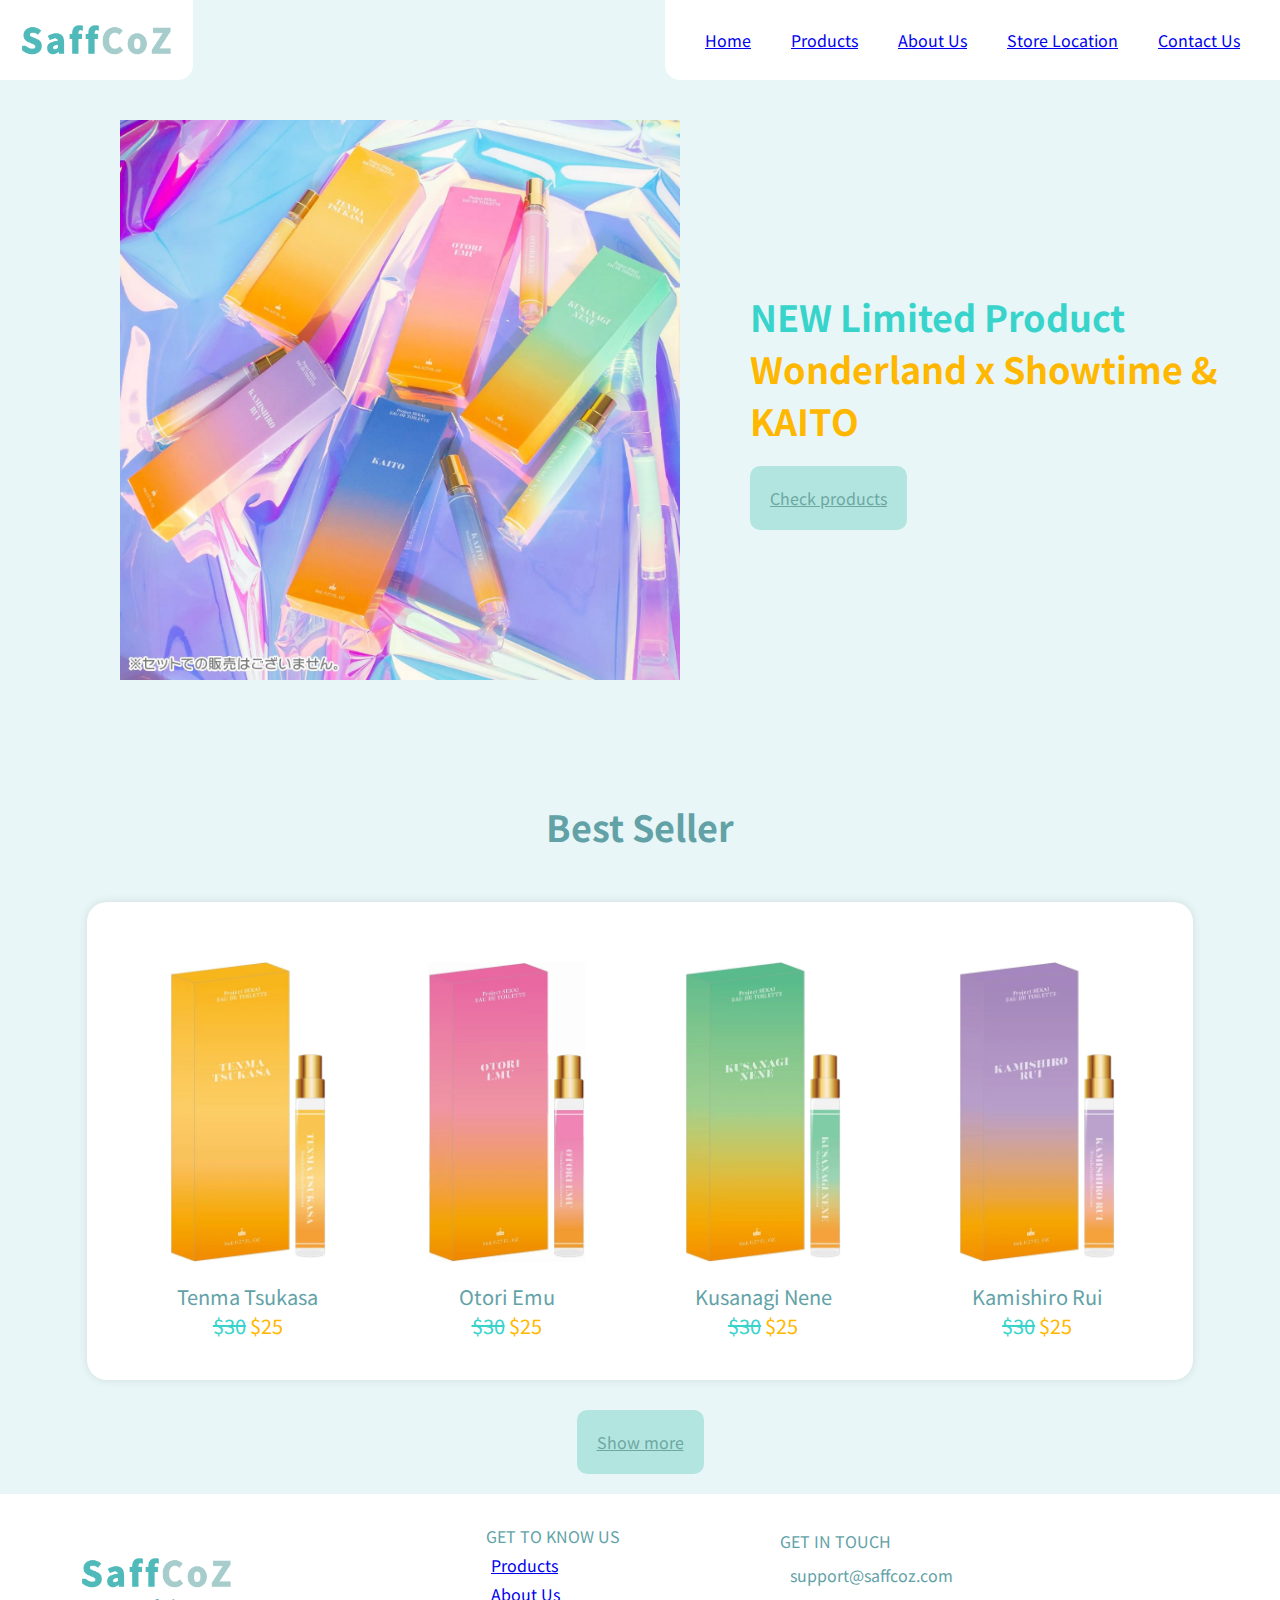
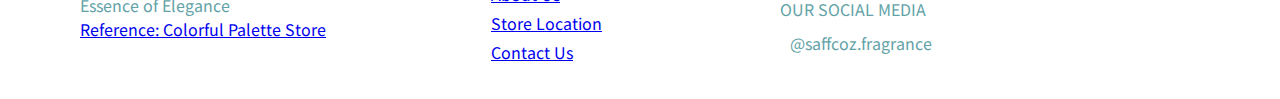
<file: index.html>
<html lang="en">
    <!-- navigation bar -->
    <head>
        <title>SaffCoZ</title>
        <link rel="stylesheet" href="style.css">
        <link rel="preconnect" href="https://fonts.googleapis.com">
        <link rel="preconnect" href="https://fonts.gstatic.com" crossorigin>
        <link href="https://fonts.googleapis.com/css2?family=Noto+Sans+JP:wght@100..900&display=swap" rel="stylesheet">
        <meta name="viewport" content="width=device-width, initial-scale=1.0">
    </head>
    <nav>
        <div class="navbar">
            <div class="navbar-left inline">
                <img class="navbar-logo" src="./assets/SaffCoZ.png" alt="SaffCoZ" class="SaffCoZ">
            </div>
            <div class="navbar-right inline noto-sans-jp">
                <a href="index.html" class="navbar-text inline" >Home</a>
                <a href="products.html" class="navbar-text inline" >Products</a>
                <a href="about.html" class="navbar-text inline" >About Us</a>
                <a href="store.html" class="navbar-text inline" >Store Location</a>
                <a href="contact.html" class="navbar-text inline">Contact Us</a>
            </div>
        </div>
    </nav>
    <!-- main content -->
    <body class="noto-sans-jp">
        <div class="content">
            <img class="photo inline" src="./assets/display.jpg" alt="display">
            <div class="inline">
                <h1 class="text-new">NEW Limited Product</h1>
                <h1 class="text-wxs text-align">Wonderland x Showtime & KAITO</h1>
                <a class="button" href="products.html">Check products</a>
            </div>
        </div>
        <div class="content-center">
            <div class="block">
                <h1 class="title">Best Seller</h1>
                <div class="product-container">
                    <div class="product">
                        <img src="./assets/tsukasa.png" alt="Tsukasa">
                        <ul class="bg-white">Tenma Tsukasa</ul>
                        <ul class="text-wxs bg-white"><s class="text-new bg-white">$30</s> $25</ul>
                    </div>
                    <div class="product">
                        <img src="./assets/emu.png" alt="Emu">
                        <ul class="bg-white">Otori Emu</ul>
                        <ul class="text-wxs bg-white"><s class="text-new bg-white">$30</s> $25</ul>
                    </div>
                    <div class="product">
                        <img src="./assets/nene.png" alt="Nene">
                        <ul class="bg-white">Kusanagi Nene</ul>
                        <ul class="text-wxs bg-white"><s class="text-new bg-white">$30</s> $25</ul>
                    </div>
                    <div class="product">
                        <img src="./assets/rui.png" alt="Rui">
                        <ul class="bg-white">Kamishiro Rui</ul>
                        <ul class="text-wxs bg-white"><s class="text-new bg-white">$30</s> $25</ul>
                    </div>
                </div>
                <div class="button-center mb-20">
                    <a class="button" href="products.html">Show more</a>
                </div>
            </div>
        </div>
    </body>
    <footer>
        <div class="bg-white center noto-sans-jp">
            <div class="bg-white">
                <div class="inline center bg-white footer">
                    <img class="navbar-logo" src="assets/SaffCoZ.png" alt="Product" class="logo">
                    <p class="bg-white">Essence of Elegance</p>
                    <a class="bg-white" href="https://store.colorfulpalette.jp/">Reference: Colorful Palette Store</a>
                </div>
                <div class="inline bg-white footer left">
                    <p class="bg-white f">GET TO KNOW US</p>
                    <a href="products.html" class="bg-white block" style="margin: 5px;">Products</a>
                    <a href="about.html" class="bg-white block" style="margin: 5px;">About Us</a>
                    <a href="store.html" class="bg-white block" style="margin: 5px;">Store Location</a>
                    <a href="contact.html" class="bg-white block" style="margin: 5px;">Contact Us</a>
                </div>
                <div class="inline bg-white footer left">
                    <p class="bg-white">GET IN TOUCH</p>
                    <p class="bg-white" style="margin: 10px;">support@saffcoz.com</p>
                    <p class="bg-white">OUR SOCIAL MEDIA</p>
                    <p class="bg-white" style="margin: 10px;">@saffcoz.fragrance</p>
                </div>
            </div>
        </div>
    </footer>
</html>
</file>
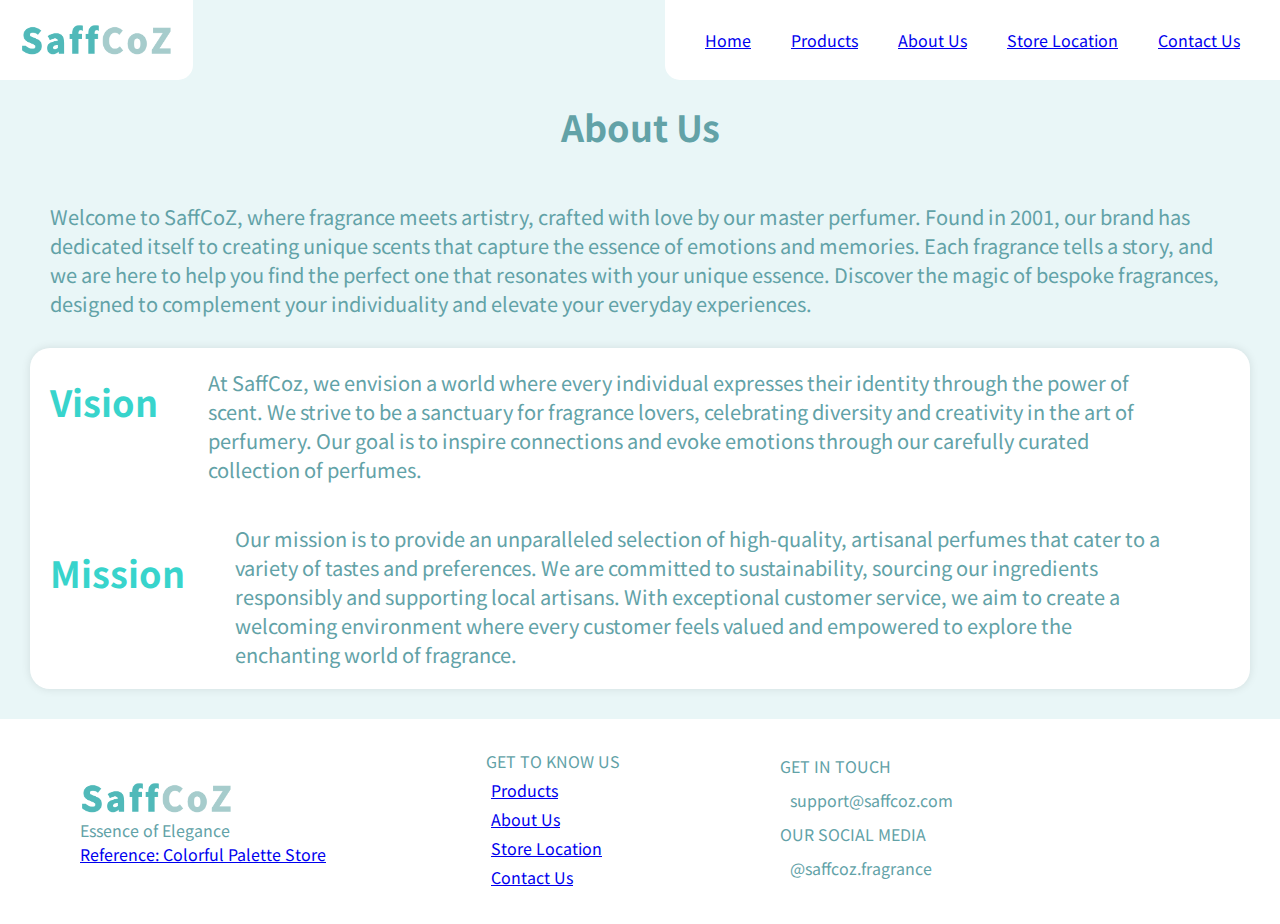
<file: about.html>
<html lang="en">
    <!-- navigation bar -->
    <head>
        <title>SaffCoZ</title>
        <link rel="stylesheet" href="style.css">
        <link rel="preconnect" href="https://fonts.googleapis.com">
        <link rel="preconnect" href="https://fonts.gstatic.com" crossorigin>
        <link href="https://fonts.googleapis.com/css2?family=Noto+Sans+JP:wght@100..900&display=swap" rel="stylesheet">
        <meta name="viewport" content="width=device-width, initial-scale=1.0">
    </head>
    <nav>
        <div class="navbar">
            <div class="navbar-left inline">
                <img class="navbar-logo" src="./assets/SaffCoZ.png" alt="SaffCoZ" class="SaffCoZ">
            </div>
            <div class="navbar-right inline noto-sans-jp">
                <a href="index.html" class="navbar-text inline" >Home</a>
                <a href="products.html" class="navbar-text inline" >Products</a>
                <a href="about.html" class="navbar-text inline" >About Us</a>
                <a href="store.html" class="navbar-text inline" >Store Location</a>
                <a href="contact.html" class="navbar-text inline">Contact Us</a>
            </div>
        </div>
    </nav>
    <!-- main content -->
    <body class="noto-sans-jp">
        <div>
            <div class="block">
                <div class="content-center">
                    <h1 class="title">About Us</h1>
                    <ul>
                        Welcome to SaffCoZ, where fragrance meets artistry, crafted with love by our master perfumer. Found in 2001, our brand has dedicated itself to creating unique scents that capture the essence of emotions and memories. Each fragrance tells a story, and we are here to help you find the perfect one that resonates with your unique essence. Discover the magic of bespoke fragrances, designed to complement your individuality and elevate your everyday experiences.
                    </ul>
                </div>
                <div class="product-container inline">
                    <div class="text-align bg-white">
                        <h1 class="title bg-white text-new">Vision</h1>
                        <ul class="bg-white">
                            At SaffCoz, we envision a world where every individual expresses their identity through the power of scent. We strive to be a sanctuary for fragrance lovers, celebrating diversity and creativity in the art of perfumery. Our goal is to inspire connections and evoke emotions through our carefully curated collection of perfumes.
                        </ul>
                    </div>
                    <div class="bg-white">
                        <h1 class="title bg-white text-new">Mission</h1>
                        <ul class="bg-white">
                            Our mission is to provide an unparalleled selection of high-quality, artisanal perfumes that cater to a variety of tastes and preferences. We are committed to sustainability, sourcing our ingredients responsibly and supporting local artisans. With exceptional customer service, we aim to create a welcoming environment where every customer feels valued and empowered to explore the enchanting world of fragrance.
                        </ul>
                    </div>
                </div>
            </div>
        </div>
    </body>
    <footer>
        <div class="bg-white center noto-sans-jp">
            <div class="bg-white">
                <div class="inline center bg-white footer">
                    <img class="navbar-logo" src="assets/SaffCoZ.png" alt="Product" class="logo">
                    <p class="bg-white">Essence of Elegance</p>
                    <a class="bg-white" href="https://store.colorfulpalette.jp/">Reference: Colorful Palette Store</a>
                </div>
                <div class="inline bg-white footer left">
                    <p class="bg-white f">GET TO KNOW US</p>
                    <a href="products.html" class="bg-white block" style="margin: 5px;">Products</a>
                    <a href="about.html" class="bg-white block" style="margin: 5px;">About Us</a>
                    <a href="store.html" class="bg-white block" style="margin: 5px;">Store Location</a>
                    <a href="contact.html" class="bg-white block" style="margin: 5px;">Contact Us</a>
                </div>
                <div class="inline bg-white footer left">
                    <p class="bg-white">GET IN TOUCH</p>
                    <p class="bg-white" style="margin: 10px;">support@saffcoz.com</p>
                    <p class="bg-white">OUR SOCIAL MEDIA</p>
                    <p class="bg-white" style="margin: 10px;">@saffcoz.fragrance</p>
                </div>
            </div>
        </div>
    </footer>
</html>
</file>
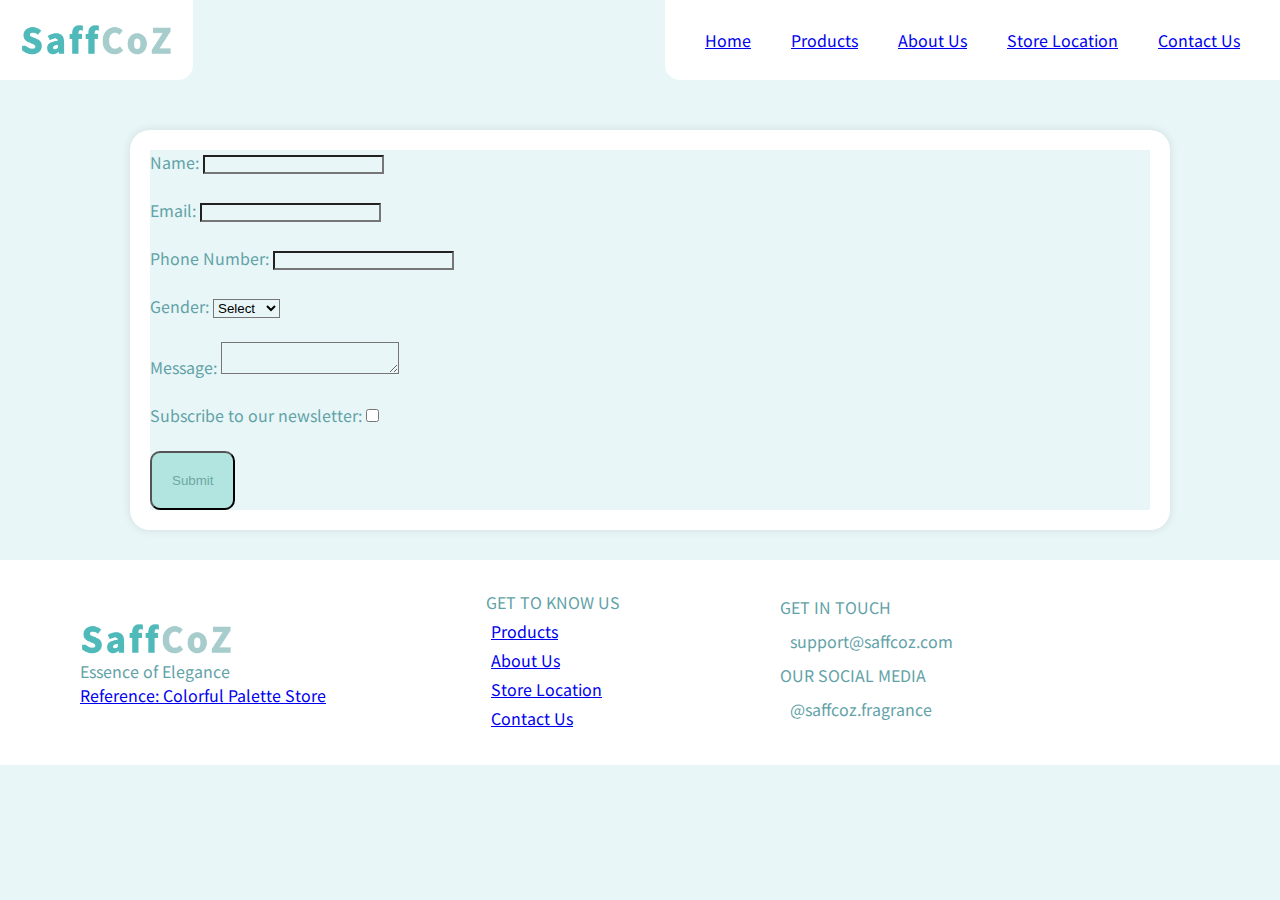
<file: contact.html>
<html lang="en">
    <!-- navigation bar -->
    <head>
        <title>SaffCoZ</title>
        <link rel="stylesheet" href="style.css">
        <link rel="preconnect" href="https://fonts.googleapis.com">
        <link rel="preconnect" href="https://fonts.gstatic.com" crossorigin>
        <link href="https://fonts.googleapis.com/css2?family=Noto+Sans+JP:wght@100..900&display=swap" rel="stylesheet">
        <meta name="viewport" content="width=device-width, initial-scale=1.0">
    </head>
    <nav>
        <div class="navbar">
            <div class="navbar-left inline">
                <img class="navbar-logo" src="./assets/SaffCoZ.png" alt="SaffCoZ" class="SaffCoZ">
            </div>
            <div class="navbar-right inline noto-sans-jp">
                <a href="index.html" class="navbar-text inline" >Home</a>
                <a href="products.html" class="navbar-text inline" >Products</a>
                <a href="about.html" class="navbar-text inline" >About Us</a>
                <a href="store.html" class="navbar-text inline" >Store Location</a>
                <a href="contact.html" class="navbar-text inline">Contact Us</a>
            </div>
        </div>
    </nav>
    <!-- main content -->
    <body class="noto-sans-jp">
        <div class="content">
            <div class="product-container">
                <!-- <form class="form" action="./submit.html">
                    <label for="name">Name:</label>
                    <input type="text" id="name" name="name" required><br><br>
                    
                    <label for="email">Email:</label>
                    <input type="email" id="email" name="email" required><br><br>
                    
                    <label for="phone">Phone Number:</label>
                    <input type="tel" id="phone" name="phone" pattern="[0-9]{10}" required><br><br>
                    
                    <label for="gender">Gender:</label>
                    <select id="gender" name="gender" required>
                        <option value="male">Male</option>
                        <option value="female">Female</option>
                    </select><br><br>
                    
                    <label for="message">Message:</label>
                    <textarea id="message" name="message" maxlength="255"></textarea><br><br>
                    
                    <input class="button" type="submit" value="Submit">
                </form> -->
                <form class="form" id="userForm">
                    <label for="name">Name:</label>
                    <input type="text" id="name" name="name"><br><br>
                    <span id="nameError" class="error"></span>
            
                    <label for="email">Email:</label>
                    <input type="email" id="email" name="email"><br><br>
                    <span id="emailError" class="error"></span>
            
                    <label for="phone">Phone Number:</label>
                    <input type="tel" id="phone" name="phone"><br><br>
                    <span id="phoneError" class="error"></span>
            
                    <label for="gender">Gender:</label>
                    <select id="gender" name="gender">
                        <option value="">Select</option>
                        <option value="male">Male</option>
                        <option value="female">Female</option>
                    </select><br><br>
                    <span id="genderError" class="error"></span>
            
                    <label for="message">Message:</label>
                    <textarea id="message" name="message" maxlength="255"></textarea><br><br>
                    <span id="messageError" class="error"></span>
                    
                    <label for="subscribe">Subscribe to our newsletter:</label>
                    <input type="checkbox" id="subscribe" name="subscribe"><br><br>
                    <span id="subscribeError" class="error"></span>
            
                    <input class="button" type="submit" value="Submit">
                </form>
            
                <script>
                    document.getElementById('userForm').addEventListener('submit', function (e) {
                        e.preventDefault();
                        let isValid = true;
            
                        const name = document.getElementById('name').value.trim();
                        const nameError = document.getElementById('nameError');
                        if (!name) {
                            nameError.textContent = "Name is required.";
                            isValid = false;
                        } else {
                            nameError.textContent = "";
                        }
            
                        const email = document.getElementById('email').value.trim();
                        const emailError = document.getElementById('emailError');
                        if (!email) {
                            emailError.textContent = "Email is required.";
                            isValid = false;
                        } else if (!email.includes('@') || !email.includes('.')) {
                            emailError.textContent = "Enter a valid email.";
                            isValid = false;
                        } else {
                            emailError.textContent = "";
                        }
            
                        const phone = document.getElementById('phone').value.trim();
                        const phoneError = document.getElementById('phoneError');
                        if (!phone) {
                            phoneError.textContent = "Phone number is required.";
                            isValid = false;
                        } else if (isNaN(phone) || phone.length !== 10) {
                            phoneError.textContent = "Enter a valid 10-digit phone number.";
                            isValid = false;
                        } else {
                            phoneError.textContent = "";
                        }
            
                        const gender = document.getElementById('gender').value;
                        const genderError = document.getElementById('genderError');
                        if (!gender) {
                            genderError.textContent = "Please select a gender.";
                            isValid = false;
                        } else {
                            genderError.textContent = "";
                        }
            
                        const message = document.getElementById('message').value.trim();
                        const messageError = document.getElementById('messageError');
                        if (message.length > 255) {
                            messageError.textContent = "Message cannot exceed 255 characters.";
                            isValid = false;
                        } else {
                            messageError.textContent = "";
                        }

                        if (isValid) {
                            alert('Form submitted successfully!');
                            document.getElementById('userForm').reset();
                        }
                    });
                </script>
            </div>
        </div>
    </body>
    <footer>
        <div class="bg-white center noto-sans-jp">
            <div class="bg-white">
                <div class="inline center bg-white footer">
                    <img class="navbar-logo" src="assets/SaffCoZ.png" alt="Product" class="logo">
                    <p class="bg-white">Essence of Elegance</p>
                    <a class="bg-white" href="https://store.colorfulpalette.jp/">Reference: Colorful Palette Store</a>
                </div>
                <div class="inline bg-white footer left">
                    <p class="bg-white f">GET TO KNOW US</p>
                    <a href="products.html" class="bg-white block" style="margin: 5px;">Products</a>
                    <a href="about.html" class="bg-white block" style="margin: 5px;">About Us</a>
                    <a href="store.html" class="bg-white block" style="margin: 5px;">Store Location</a>
                    <a href="contact.html" class="bg-white block" style="margin: 5px;">Contact Us</a>
                </div>
                <div class="inline bg-white footer left">
                    <p class="bg-white">GET IN TOUCH</p>
                    <p class="bg-white" style="margin: 10px;">support@saffcoz.com</p>
                    <p class="bg-white">OUR SOCIAL MEDIA</p>
                    <p class="bg-white" style="margin: 10px;">@saffcoz.fragrance</p>
                </div>
            </div>
        </div>
    </footer>
</html>
</file>
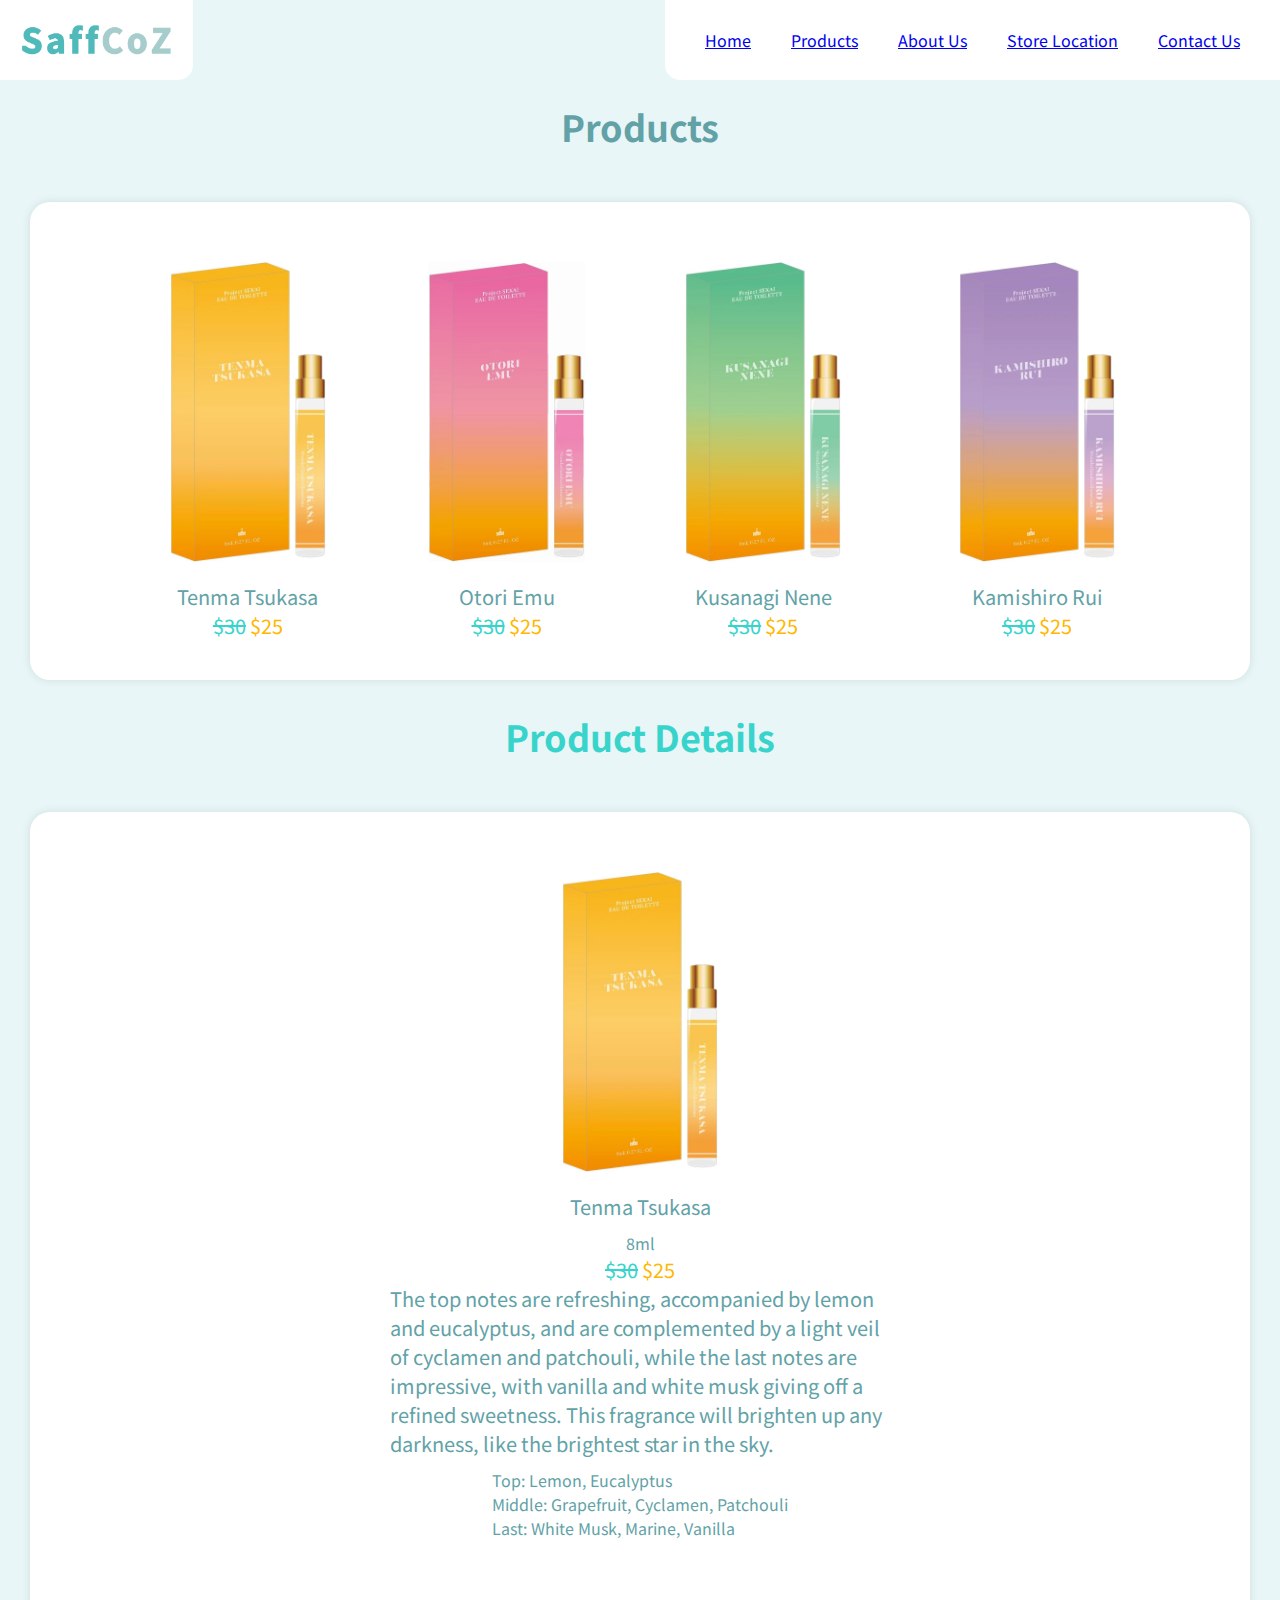
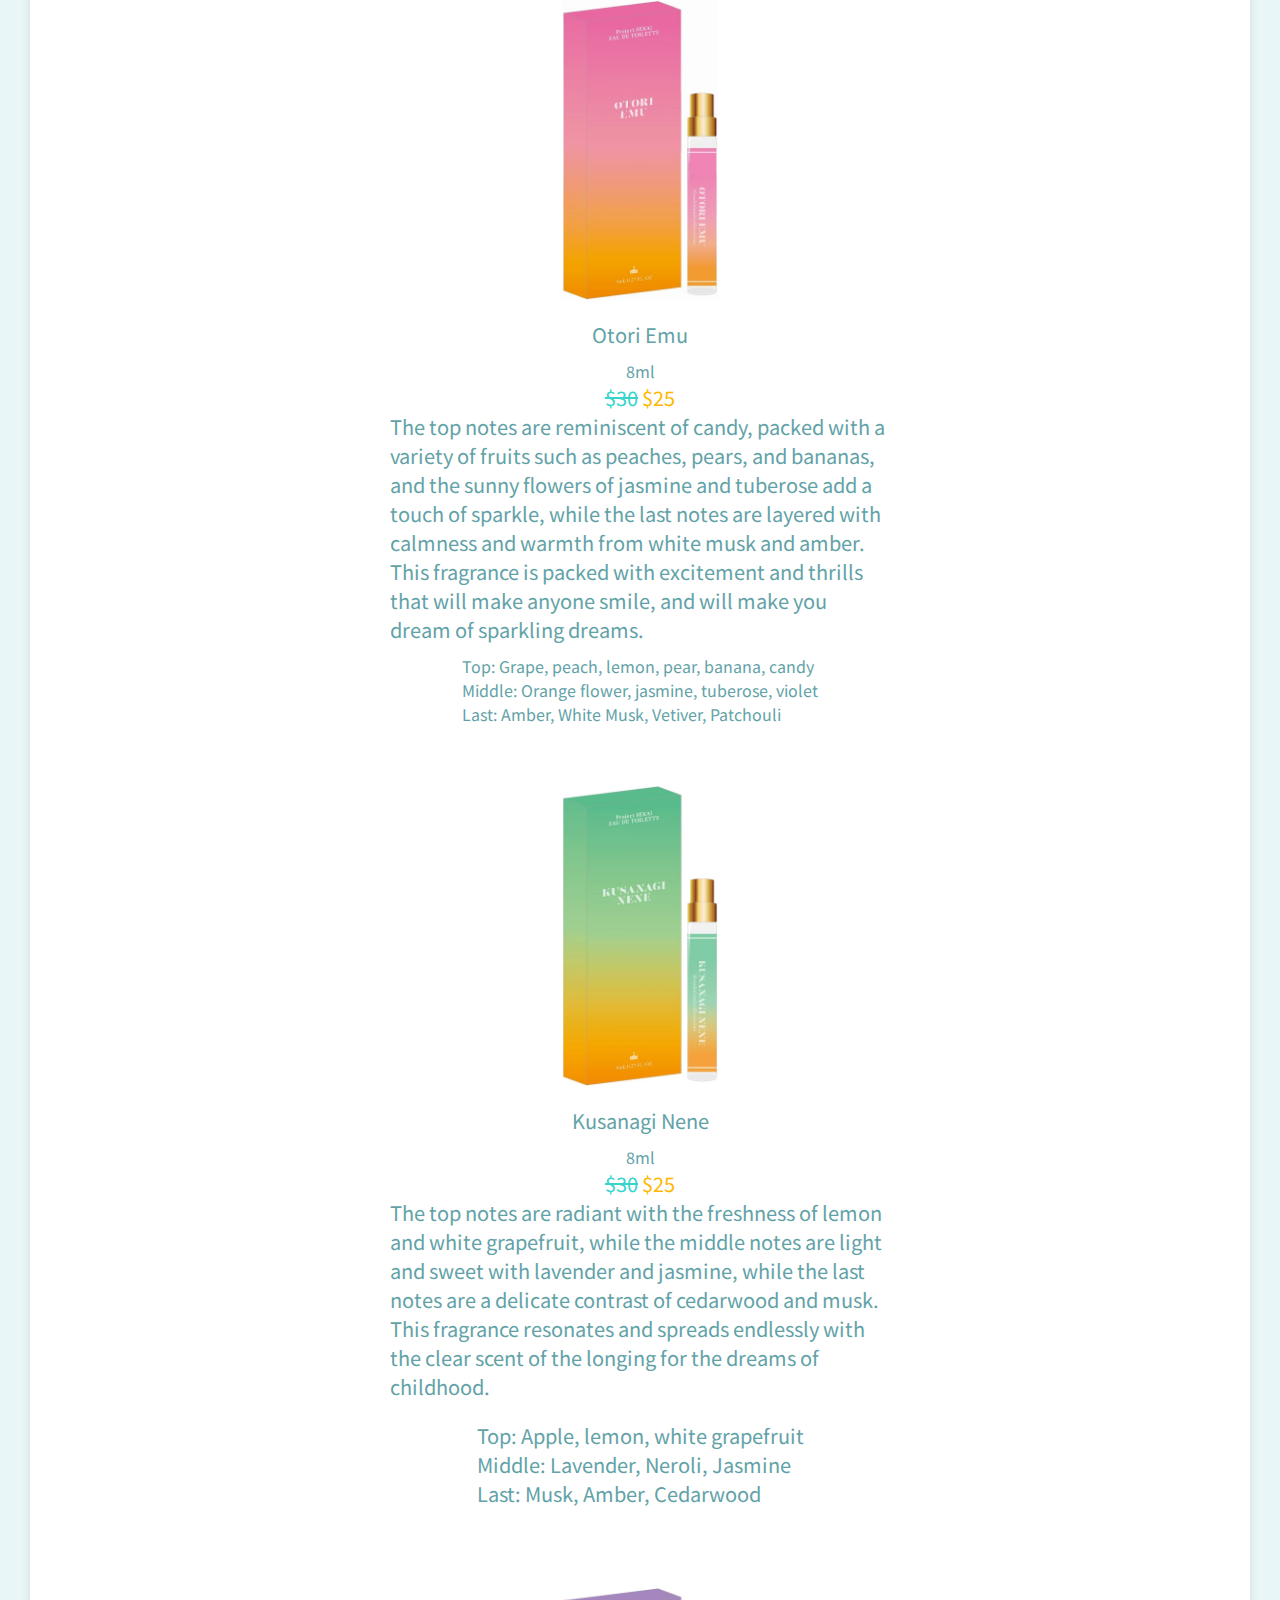
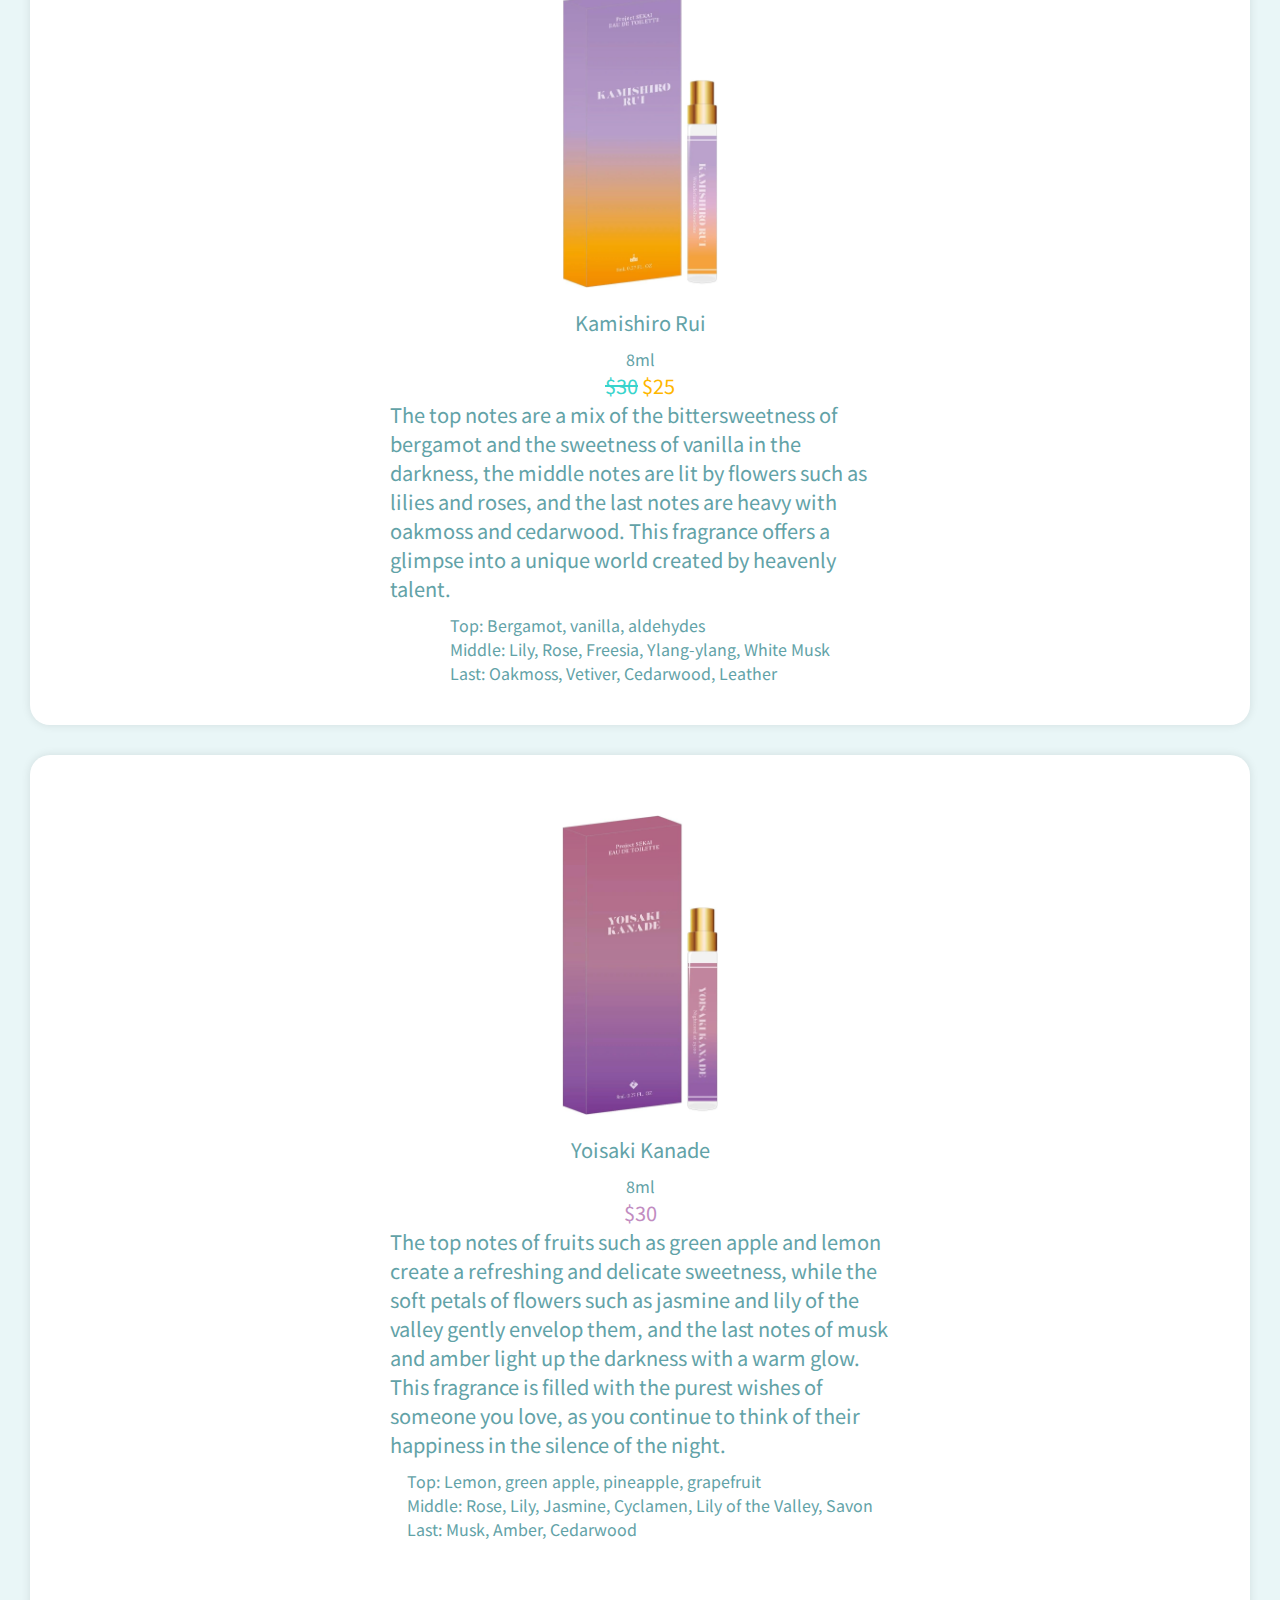
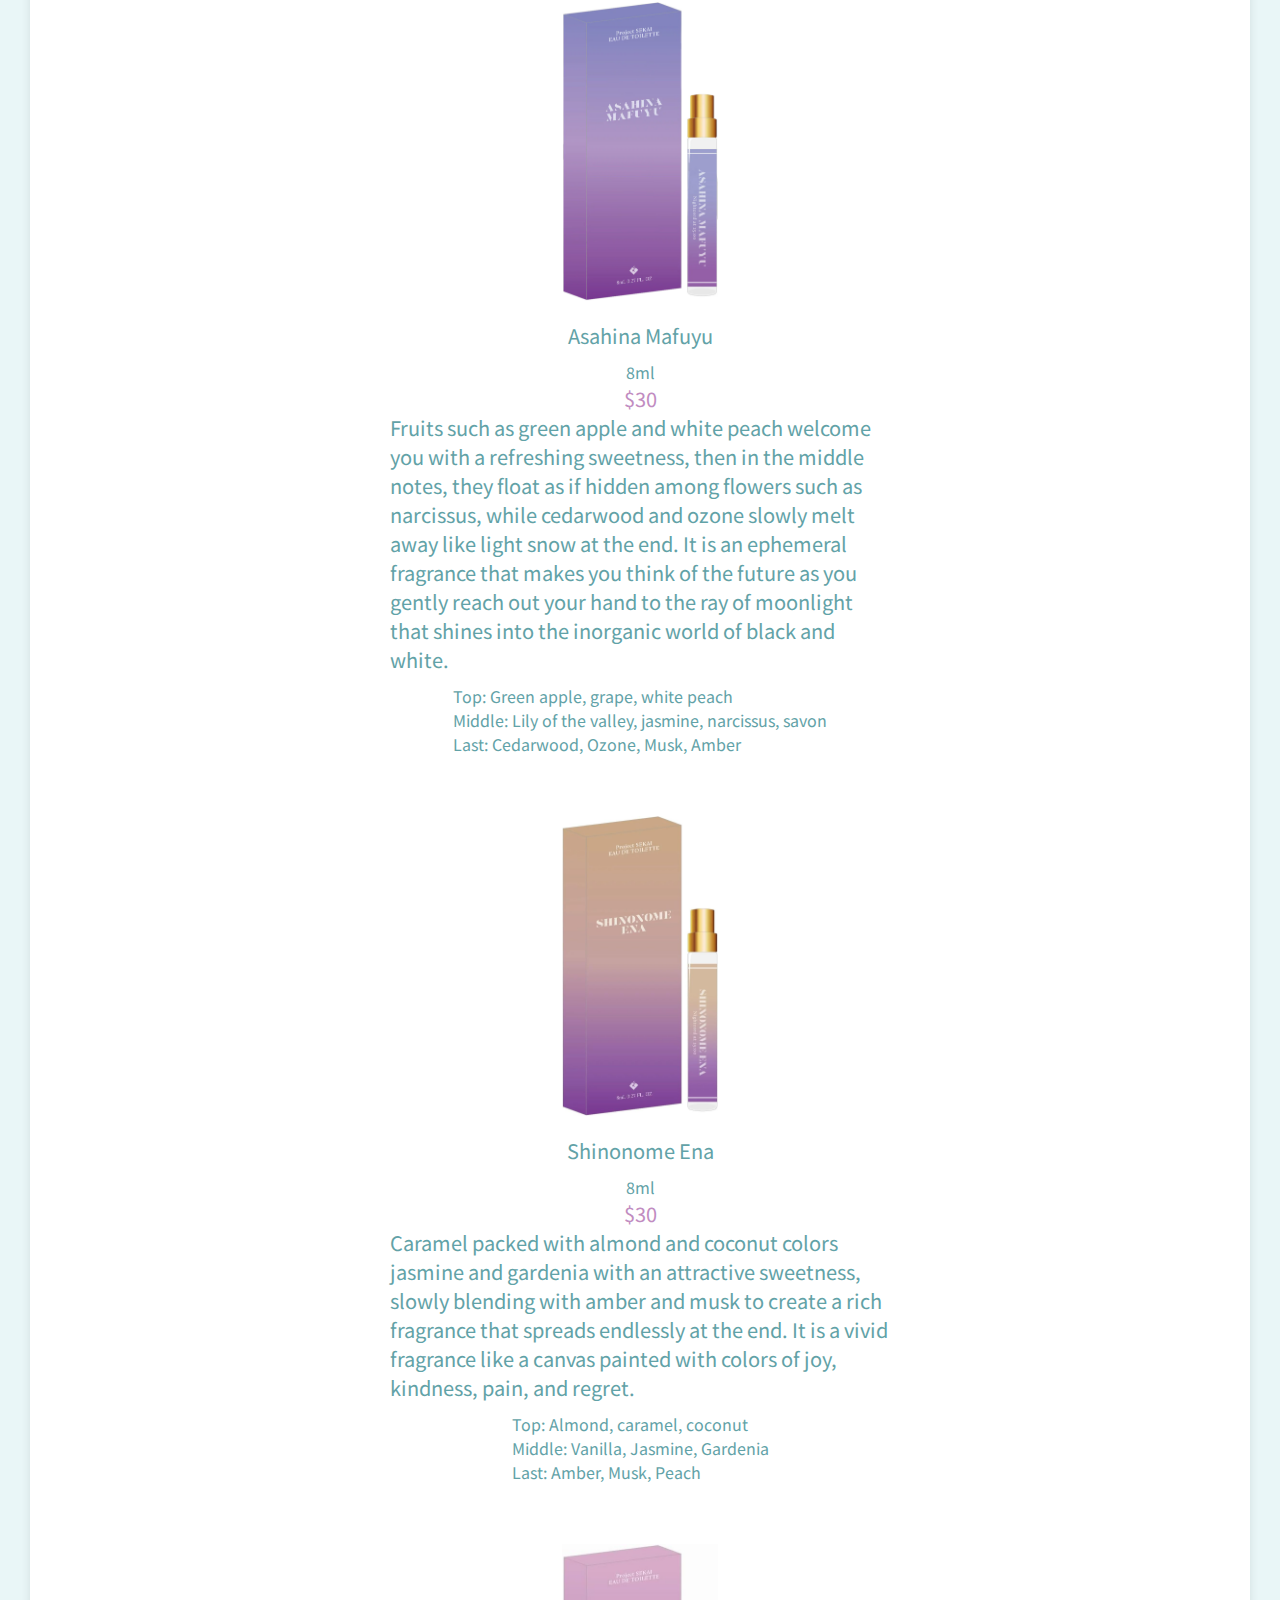
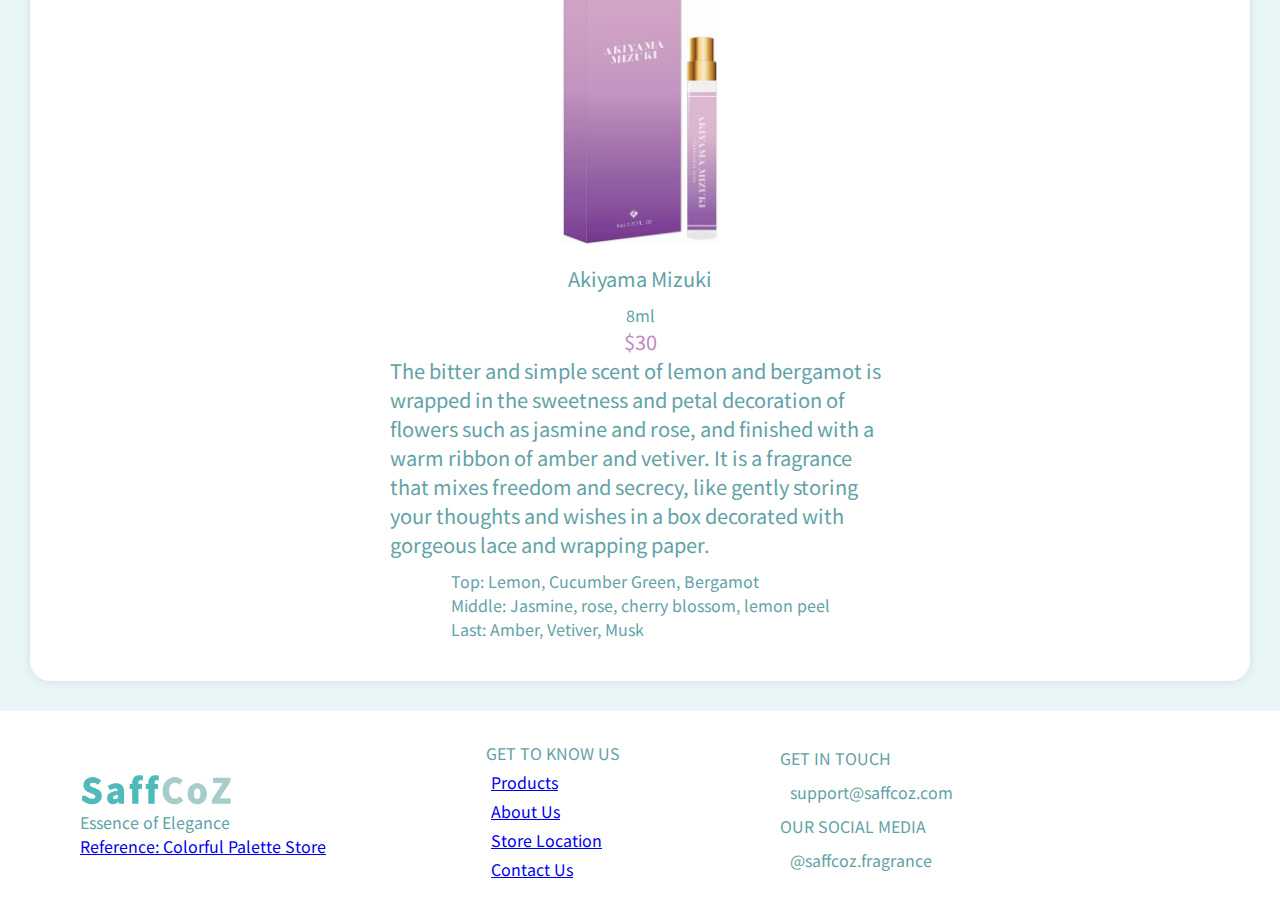
<file: products.html>
<html lang="en">
    <!-- navigation bar -->
    <head>
        <title>SaffCoZ</title>
        <link rel="stylesheet" href="style.css">
        <link rel="preconnect" href="https://fonts.googleapis.com">
        <link rel="preconnect" href="https://fonts.gstatic.com" crossorigin>
        <link href="https://fonts.googleapis.com/css2?family=Noto+Sans+JP:wght@100..900&display=swap" rel="stylesheet">
        <meta name="viewport" content="width=device-width, initial-scale=1.0">
    </head>
    <nav>
        <div class="navbar">
            <div class="navbar-left inline">
                <img class="navbar-logo" src="./assets/SaffCoZ.png" alt="SaffCoZ" class="SaffCoZ">
            </div>
            <div class="navbar-right inline noto-sans-jp">
                <a href="index.html" class="navbar-text inline" >Home</a>
                <a href="products.html" class="navbar-text inline" >Products</a>
                <a href="about.html" class="navbar-text inline" >About Us</a>
                <a href="store.html" class="navbar-text inline" >Store Location</a>
                <a href="contact.html" class="navbar-text inline">Contact Us</a>
            </div>
        </div>
    </nav>
    <!-- main content -->
    <body class="noto-sans-jp">
        <div class="content-center">
            <div class="block">
                <h1 class="title">Products</h1>
                <div class="product-container">
                    <div class="product">
                        <img src="./assets/tsukasa.png" alt="Tsukasa">
                        <ul class="bg-white">Tenma Tsukasa</ul>
                        <ul class="text-wxs bg-white"><s class="text-new bg-white">$30</s> $25</ul>
                    </div>
                    <div class="product">
                        <img src="./assets/emu.png" alt="Emu">
                        <ul class="bg-white">Otori Emu</ul>
                        <ul class="text-wxs bg-white"><s class="text-new bg-white">$30</s> $25</ul>
                    </div>
                    <div class="product">
                        <img src="./assets/nene.png" alt="Nene">
                        <ul class="bg-white">Kusanagi Nene</ul>
                        <ul class="text-wxs bg-white"><s class="text-new bg-white">$30</s> $25</ul>
                    </div>
                    <div class="product">
                        <img src="./assets/rui.png" alt="Rui">
                        <ul class="bg-white">Kamishiro Rui</ul>
                        <ul class="text-wxs bg-white"><s class="text-new bg-white">$30</s> $25</ul>
                    </div>
                </div>
                <h1 class="title text-new">Product Details</h1>
                <div class="product-container">
                    <div class="product product-detail">
                        <img src="./assets/tsukasa.png" alt="Tsukasa">
                        <ul class="bg-white">Tenma Tsukasa</ul>
                        <ul class="bg-white product-comp">8ml<br></ul>
                        <ul class="text-wxs bg-white"><s class="text-new bg-white">$30</s> $25</ul>
                        <ul class="bg-white">The top notes are refreshing, accompanied by lemon and eucalyptus, and are complemented by a light veil of cyclamen and patchouli, while the last notes are impressive, with vanilla and white musk giving off a refined sweetness. This fragrance will brighten up any darkness, like the brightest star in the sky.</ul>
                        <ul class="bg-white product-comp">
                            Top:	Lemon, Eucalyptus <br>
                            Middle:	Grapefruit, Cyclamen, Patchouli <br>
                            Last:	White Musk, Marine, Vanilla
                        </ul>
                    </div>
                    <div class="product product-detail">
                        <img src="./assets/emu.png" alt="Emu">
                        <ul class="bg-white">Otori Emu</ul>
                        <ul class="bg-white product-comp">8ml<br></ul>
                        <ul class="text-wxs bg-white"><s class="text-new bg-white">$30</s> $25</ul>
                        <ul class="bg-white">The top notes are reminiscent of candy, packed with a variety of fruits such as peaches, pears, and bananas, and the sunny flowers of jasmine and tuberose add a touch of sparkle, while the last notes are layered with calmness and warmth from white musk and amber. This fragrance is packed with excitement and thrills that will make anyone smile, and will make you dream of sparkling dreams.
                        </ul>
                        <ul class="bg-white product-comp">
                            Top:	Grape, peach, lemon, pear, banana, candy <br>
                            Middle:	Orange flower, jasmine, tuberose, violet <br>
                            Last:	Amber, White Musk, Vetiver, Patchouli
                        </ul>
                    </div>
                    <div class="product product-detail">
                        <img src="./assets/nene.png" alt="Nene">
                        <ul class="bg-white">Kusanagi Nene</ul>
                        <ul class="bg-white product-comp">8ml<br></ul>
                        <ul class="text-wxs bg-white"><s class="text-new bg-white">$30</s> $25</ul>
                        <ul class="bg-white">
                            The top notes are radiant with the freshness of lemon and white grapefruit, while the middle notes are light and sweet with lavender and jasmine, while the last notes are a delicate contrast of cedarwood and musk. This fragrance resonates and spreads endlessly with the clear scent of the longing for the dreams of childhood.
                        </ul>
                        <ul class="bg-white product comp">
                            Top:	Apple, lemon, white grapefruit <br>
                            Middle:	Lavender, Neroli, Jasmine <br>
                            Last:	Musk, Amber, Cedarwood
                        </ul>
                    </div>
                    <div class="product product-detail">
                        <img src="./assets/rui.png" alt="Rui">
                        <ul class="bg-white">Kamishiro Rui</ul>
                        <ul class="bg-white product-comp">8ml<br></ul>
                        <ul class="text-wxs bg-white"><s class="text-new bg-white">$30</s> $25</ul>
                        <ul class="bg-white">The top notes are a mix of the bittersweetness of bergamot and the sweetness of vanilla in the darkness, the middle notes are lit by flowers such as lilies and roses, and the last notes are heavy with oakmoss and cedarwood. This fragrance offers a glimpse into a unique world created by heavenly talent.</ul>
                        <ul class="bg-white product-comp">
                            Top:	Bergamot, vanilla, aldehydes <br>
                            Middle:	Lily, Rose, Freesia, Ylang-ylang, White Musk <br>
                            Last:	Oakmoss, Vetiver, Cedarwood, Leather
                        </ul>
                    </div>
                </div>
                <div class="product-container">
                    <div class="product product-detail">
                        <img src="./assets/kanade.png" alt="Kanade">
                        <ul class="bg-white">Yoisaki Kanade</ul>
                        <ul class="bg-white product-comp">8ml<br></ul>
                        <ul class="text-nii bg-white">$30</ul>
                        <ul class="bg-white">The top notes of fruits such as green apple and lemon create a refreshing and delicate sweetness, while the soft petals of flowers such as jasmine and lily of the valley gently envelop them, and the last notes of musk and amber light up the darkness with a warm glow. This fragrance is filled with the purest wishes of someone you love, as you continue to think of their happiness in the silence of the night.</ul>
                        <ul class="bg-white product-comp">
                            Top:	Lemon, green apple, pineapple, grapefruit <br>
                            Middle:	Rose, Lily, Jasmine, Cyclamen, Lily of the Valley, Savon <br>
                            Last:	Musk, Amber, Cedarwood
                        </ul>
                    </div>
                    <div class="product product-detail">
                        <img src="./assets/mafuyu.png" alt="Mafuyu">
                        <ul class="bg-white">Asahina Mafuyu</ul>
                        <ul class="bg-white product-comp">8ml<br></ul>
                        <ul class="text-nii bg-white">$30</ul>
                        <ul class="bg-white">Fruits such as green apple and white peach welcome you with a refreshing sweetness, then in the middle notes, they float as if hidden among flowers such as narcissus, while cedarwood and ozone slowly melt away like light snow at the end. It is an ephemeral fragrance that makes you think of the future as you gently reach out your hand to the ray of moonlight that shines into the inorganic world of black and white.</ul>
                        <ul class="bg-white product-comp">
                            Top:	Green apple, grape, white peach <br>
                            Middle:	Lily of the valley, jasmine, narcissus, savon <br>
                            Last:	Cedarwood, Ozone, Musk, Amber
                        </ul>
                    </div>
                    <div class="product product-detail">
                        <img src="./assets/ena.png" alt="Ena">
                        <ul class="bg-white">Shinonome Ena</ul>
                        <ul class="bg-white product-comp">8ml<br></ul>
                        <ul class="text-nii bg-white">$30</ul>
                        <ul class="bg-white">Caramel packed with almond and coconut colors jasmine and gardenia with an attractive sweetness, slowly blending with amber and musk to create a rich fragrance that spreads endlessly at the end. It is a vivid fragrance like a canvas painted with colors of joy, kindness, pain, and regret.</ul>
                        <ul class="bg-white product-comp">
                            Top:	Almond, caramel, coconut <br>
                            Middle:	Vanilla, Jasmine, Gardenia <br>
                            Last:	Amber, Musk, Peach
                        </ul>
                    </div>
                    <div class="product product-detail">
                        <img src="./assets/mizuki.png" alt="Mizuki">
                        <ul class="bg-white">Akiyama Mizuki</ul>
                        <ul class="bg-white product-comp">8ml<br></ul>
                        <ul class="text-nii bg-white">$30</ul>
                        <ul class="bg-white">The bitter and simple scent of lemon and bergamot is wrapped in the sweetness and petal decoration of flowers such as jasmine and rose, and finished with a warm ribbon of amber and vetiver. It is a fragrance that mixes freedom and secrecy, like gently storing your thoughts and wishes in a box decorated with gorgeous lace and wrapping paper.</ul>
                        <ul class="bg-white product-comp">
                            Top:	Lemon, Cucumber Green, Bergamot <br>
                            Middle:	Jasmine, rose, cherry blossom, lemon peel <br>
                            Last:	Amber, Vetiver, Musk</ul>
                    </div>
                </div>
            </div>
        </div>
    </body>
    <footer>
        <div class="bg-white center noto-sans-jp">
            <div class="bg-white">
                <div class="inline center bg-white footer">
                    <img class="navbar-logo" src="assets/SaffCoZ.png" alt="Product" class="logo">
                    <p class="bg-white">Essence of Elegance</p>
                    <a class="bg-white" href="https://store.colorfulpalette.jp/">Reference: Colorful Palette Store</a>
                </div>
                <div class="inline bg-white footer left">
                    <p class="bg-white f">GET TO KNOW US</p>
                    <a href="products.html" class="bg-white block" style="margin: 5px;">Products</a>
                    <a href="about.html" class="bg-white block" style="margin: 5px;">About Us</a>
                    <a href="store.html" class="bg-white block" style="margin: 5px;">Store Location</a>
                    <a href="contact.html" class="bg-white block" style="margin: 5px;">Contact Us</a>
                </div>
                <div class="inline bg-white footer left">
                    <p class="bg-white">GET IN TOUCH</p>
                    <p class="bg-white" style="margin: 10px;">support@saffcoz.com</p>
                    <p class="bg-white">OUR SOCIAL MEDIA</p>
                    <p class="bg-white" style="margin: 10px;">@saffcoz.fragrance</p>
                </div>
            </div>
        </div>
    </footer>
</html>
</file>
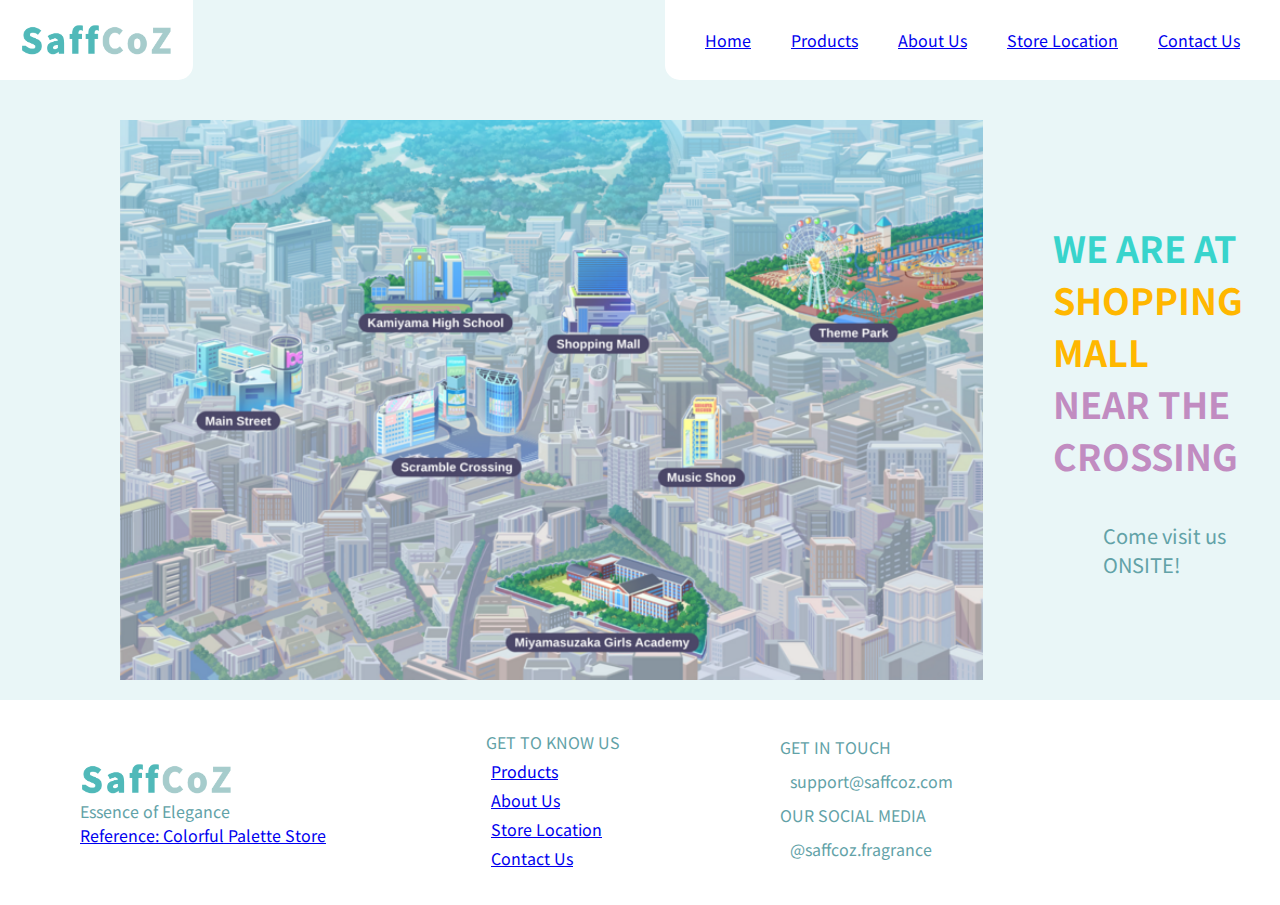
<file: store.html>
<html lang="en">
    <!-- navigation bar -->
    <head>
        <title>SaffCoZ</title>
        <link rel="stylesheet" href="style.css">
        <link rel="preconnect" href="https://fonts.googleapis.com">
        <link rel="preconnect" href="https://fonts.gstatic.com" crossorigin>
        <link href="https://fonts.googleapis.com/css2?family=Noto+Sans+JP:wght@100..900&display=swap" rel="stylesheet">
        <meta name="viewport" content="width=device-width, initial-scale=1.0">
    </head>
    <nav>
        <div class="navbar">
            <div class="navbar-left inline">
                <img class="navbar-logo" src="./assets/SaffCoZ.png" alt="SaffCoZ" class="SaffCoZ">
            </div>
            <div class="navbar-right inline noto-sans-jp">
                <a href="index.html" class="navbar-text inline" >Home</a>
                <a href="products.html" class="navbar-text inline" >Products</a>
                <a href="about.html" class="navbar-text inline" >About Us</a>
                <a href="store.html" class="navbar-text inline" >Store Location</a>
                <a href="contact.html" class="navbar-text inline">Contact Us</a>
            </div>
        </div>
    </nav>
    <!-- main content -->
    <body class="noto-sans-jp">
        <div class="content">
            <img class="photo inline" src="./assets/map.png" alt="map">
            <div class="inline">
                <h1 class="text-new">WE ARE AT</h1>
                <h1 class="text-wxs">SHOPPING MALL</h1>
                <h1 class="text-nii text-align">NEAR THE CROSSING</h1>
                <ul>Come visit us ONSITE!</ul>
            </div>
        </div>
    </body>
    <footer>
        <div class="bg-white center">
            <div class="bg-white">
                <div class="inline center bg-white footer">
                    <img class="navbar-logo" src="assets/SaffCoZ.png" alt="Product" class="logo">
                    <p class="bg-white">Essence of Elegance</p>
                    <a class="bg-white" href="https://store.colorfulpalette.jp/">Reference: Colorful Palette Store</a>
                </div>
                <div class="inline bg-white footer left">
                    <p class="bg-white f">GET TO KNOW US</p>
                    <a href="products.html" class="bg-white block" style="margin: 5px;">Products</a>
                    <a href="about.html" class="bg-white block" style="margin: 5px;">About Us</a>
                    <a href="store.html" class="bg-white block" style="margin: 5px;">Store Location</a>
                    <a href="contact.html" class="bg-white block" style="margin: 5px;">Contact Us</a>
                </div>
                <div class="inline bg-white footer left">
                    <p class="bg-white">GET IN TOUCH</p>
                    <p class="bg-white" style="margin: 10px;">support@saffcoz.com</p>
                    <p class="bg-white">OUR SOCIAL MEDIA</p>
                    <p class="bg-white" style="margin: 10px;">@saffcoz.fragrance</p>
                </div>
            </div>
        </div>
    </footer>
</html>
</file>
<file: style.css>
* {
    margin: 0;
    padding: 0;
    box-sizing: border-box;
    background-color: rgb(233, 246, 247);
}

.noto-sans-jp {
  font-family: "Noto Sans JP", sans-serif;
  font-optical-sizing: auto;
  font-weight: 400;
  font-style: normal;
}

div {
    display: flex;
    justify-content: left;
    align-items: center;
    padding: 0px;
}

body {
    font-size: 16px;
    color: rgb(98, 162, 167);
}

h1 {
    font-size: 36px;
}

ul {
    font-size: 20px;
    margin: 0 50px;
}

@media (max-width: 768px) {
    h1 {
        font-size: 28px
    }

    ul {
        font-size: 16px;
        margin: 0 20px;
    }
}
@media (max-width: 540px) {
    h1 {
        font-size: 20px;
    }

    ul {
        font-size: 12px;
        margin: 0 10px;
    }
}

.inline {
    display: inline;
}

.block {
    display: block;
}

/* navigation bar */

.navbar {
    background-color: rgba(0, 0, 0, 0);
    position: fixed;
    width: 100%;
    display: flex;
    justify-content: space-between;
    align-items: flex-start;
    top: 0;
}

.navbar-left {
    background-color:rgb(255, 255, 255);
    justify-content: left;
    align-items: left;
    padding: 20px;
    border-radius: 0 0 15px 0;
    top: 0;
    left: 0;
}

.navbar-right {
    background-color:rgb(255, 255, 255);
    display: flex;
    justify-content: center;
    align-items: center;
    padding: 20px;
    border-radius: 0 0 0 15px;
    top: 0;
    right: 0;
    height: 80px;
}

.navbar-text {
    background-color:rgb(255, 255, 255);
    padding: 20px;
}

.navbar-logo {
    background-color:rgb(255, 255, 255);
    justify-content: center;
    top: 0;
    height: 40px;
}

/* content */

.text-new {
    color: rgb(56, 212, 204);
}

.text-wxs {
    color: rgb(255, 183, 0);
}

.text-nii {
    color: rgb(193, 140, 193);
}

.bg-white {
    background-color: white;
}

.mb-20 {
    margin-bottom: 20px;
}

.title {
    text-align: center;
    margin-bottom: 50px;
}

.photo {
    padding: 20px;
    height: 600px;
    margin-right: 50px;
}

.content {
    margin-top: 100px;
    margin-left: 100px;
}

.content-center {
    margin-top: 100px;
    display: flex;
    justify-content: center;
    align-items: center;
    flex-direction: column;
}

.button-center {
    margin-top: 20px;
    display: flex;
    justify-content: center;
    align-items: center;
    flex-direction: column;
}

.form {
    width: 1000px; /* Full viewport width */
    margin: 0; /* Remove any default margin */
    padding: 0; /* Remove any default padding */
}

.button {
    background-color: rgb(178, 229, 224);
    color: rgb(110, 167, 162);
    padding: 20px;
    border-radius: 10px;
    text-align: center;
}

.text-align {
    margin-bottom: 40px;
}
    
.product-container {
    display: flex;
    flex-wrap: wrap;
    justify-content: center;
    align-items: center;
    margin: 30px;
    padding: 20px;
    border-radius: 20px;
    background-color: rgb(255, 255, 255);
    box-shadow: 0 0 10px rgba(0, 0, 0, 0.1);
}

.product-container img {
    max-height: 300px;
    width: auto;
    margin: 20px;
}

.product {
    background-color: rgb(255, 255, 255);
    display: flex; 
    flex-direction: column;
    justify-content: center;
    align-items: center;
    margin: 20px;
}

.product-detail {
    max-width: 600px;
}

.product-comp {
    font-size: 16px;
    margin-top: 10px;
}

/* footer */
.footer {
    margin: 30px 80px;
}

@media (max-width: 768px) {
    .navbar-left {
        padding: 10px;
    }
    .navbar-right {
        padding: 10px;
        height: 50px;
    }
    .navbar-text {
        padding: 10px;
        font-size: 12px;
    }
    .navbar-logo {
        height: 30px;
    }
    .photo {
        height: 400px;
        margin-right: 25px;
    }
    .content {
        margin-top: 100px;
        margin-left: 50px;
    }
    .button {
        padding: 16px;
        font-size: 14px;
    }
    .product-container img {
        max-height: 200px;
    }
    .product-comp {
        font-size: 14px;
    }
}

@media (max-width: 540px) {
    .navbar-left {
        padding: 10px;
    }
    .navbar-right {
        padding: 5px;
        height: 40px;
    }
    .navbar-text {
        padding: 5px;
    }
    .navbar-logo {
        height: 20px;
    }
    .photo {
        height: 250px;
        margin-right: 0px;
    }
    .content {
        margin-top: 80px;
        margin-left: 0px;
    }
    .button {
        padding: 12px;
        font-size: 12px;
    }
    .text-align {
        margin-bottom: 20px;
    }
    .product-container img {
        max-height: 150px;
    }
    .product-comp {
        font-size: 10px;
    }
}
</file>
